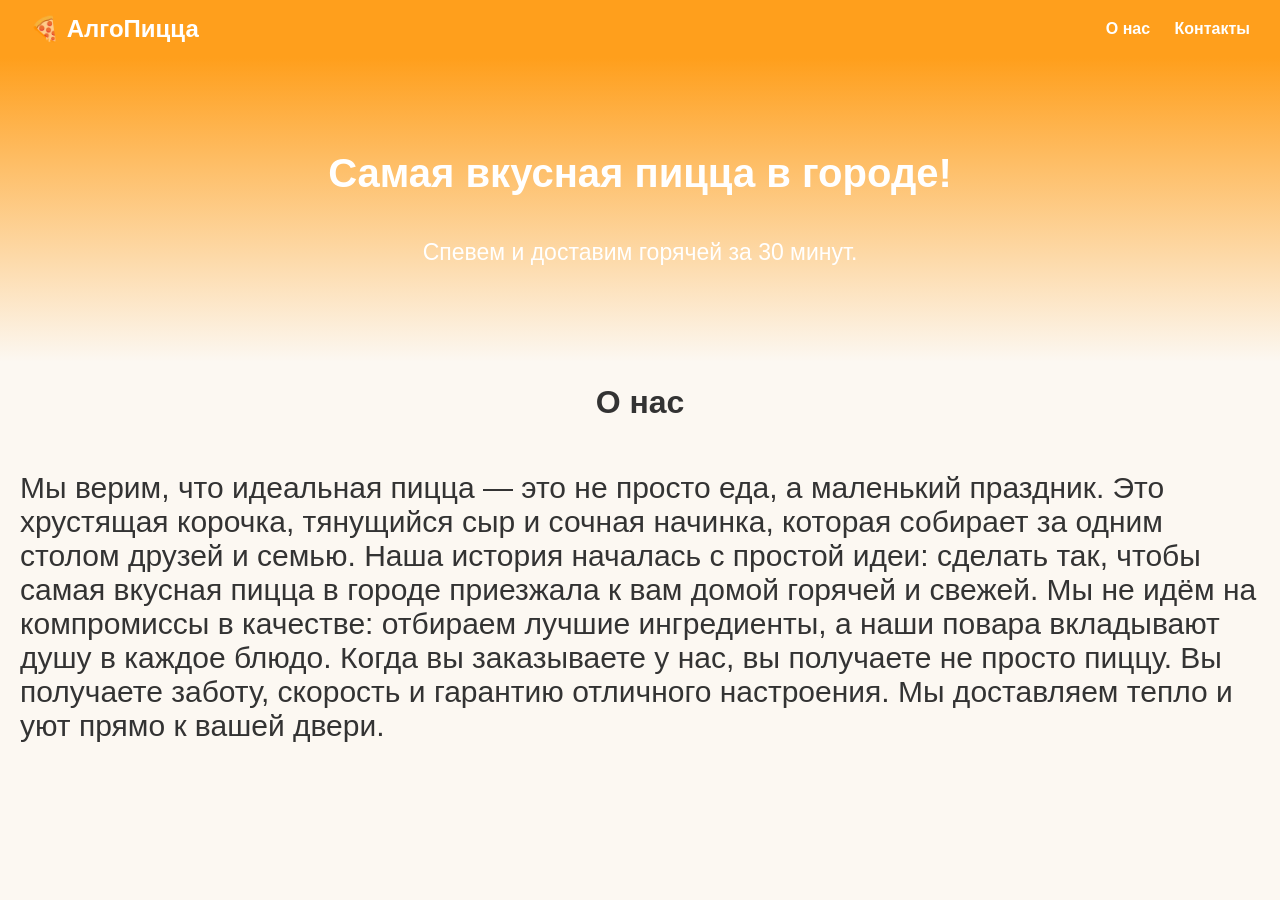
<file: index2.html>
<!DOCTYPE html>
<html> 
    <head>
        <meta charset="UTF-8">
        <title> пицца</title>
        <link rel="stylesheet" href="style.css">
    </head>
    <body>
        <header>
            <div class="logo">🍕 АлгоПицца</div>
            <nav>
            <a href="index2.html">О нас</a>
            <a href="#contacts">Контакты</a>
            </nav>
        </header>
        <section class="hero">
            <h1>Самая вкусная пицца в городе!</h1>
            <p>Спевем и доставим горячей за 30 минут.</p>
            </section>
            <main>
                 <h1></h1>
                <h1>О нас</h1>
                <p>Мы верим, что идеальная пицца — это не просто еда, а маленький праздник. Это хрустящая корочка, тянущийся сыр и сочная начинка, которая собирает за одним столом друзей и семью.

                    Наша история началась с простой идеи: сделать так, чтобы самая вкусная пицца в городе приезжала к вам домой горячей и свежей. Мы не идём на компромиссы в качестве: отбираем лучшие ингредиенты, а наши повара вкладывают душу в каждое блюдо.
                    
                    Когда вы заказываете у нас, вы получаете не просто пиццу. Вы получаете заботу, скорость и гарантию отличного настроения. Мы доставляем тепло и уют прямо к вашей двери.</p>
               
            </main>
    </body>
</html>
</file>
<file: style.css>
body {
    font-family: Arial, sans-serif;
margin: 0;
padding: 0;
background-color: #fcf8f2;
color: #333;
}

                  
header {
background-color: #ff9f1c;
color: white;
padding: 15px 30px;
display: flex;
justify-content: space-between;
align-items: center;
}

.logo {
font-size: 24px;
font-weight: bold;
}

nav a {
color: white;
text-decoration: none;
margin-left: 20px;
font-weight: bold;
}

nav a:hover {
text-decoration: underline;
}


.hero {
    background-image: linear-gradient(#ff9f1c,#fcf8f2);
color: white;
text-align: center;
padding: 60px 20px;
}

.hero h1 {
font-size: 40px;
margin-bottom: 10px;
}

.btn {
display: inline-block;
background-color: #ff9f1c;
color: white;
padding: 12px 24px;
text-decoration: none;
border-radius: 5px;
font-weight: bold;
margin-top: 15px;
}


.menu-section {
padding: 40px 20px;
text-align: center;
}

.pizza-container {
display: flex;
justify-content: center;
gap: 20px;
flex-wrap: wrap;
margin-top: 20px;
}

.pizza-card {
background: white;
border-radius: 10px;
box-shadow: 0 4px 8px rgba(0,0,0,0.1);
width: 250px;
padding: 20px;
text-align: center;
}

.pizza-img {
font-size: 60px;
margin-bottom: 15px;
}

.pizza-card h3 {
margin: 10px 0;
}
.pizza-card p {
font-size: 14px;color: #666;
height: 45px;
}

.price {
display: block;
font-size: 18px;
font-weight: bold;
color: #e71d36;
margin: 15px 0;
}
.buy-btn {
background-color: #f7690a;
color: white;
border: none;
padding: 10px 20px;
border-radius: 5px;
font-weight: bold;
width: 100%;
}

.buy-btn:hover {
background-color: #ff9f1c;
}


footer {
    display: block;
    background-color: #011627;
    color: white;
    text-align: center;
    padding: 15px 0;
    margin-top: 40px;
}

.pizza-container {
    display: flex;
    justify-content: center; 
    align-items: center;     
    gap: 20px;
    flex-wrap: wrap;
    margin-top: 20px;
    width: 100%;             
}


.cake-card {
    background: white;
    border-radius: 10px;
    box-shadow: 0 4px 8px rgba(0,0,0,0.1);
    width: 250px;
    padding: 20px;
    display: flex;           
    flex-direction: column;  
    align-items: center;     
    text-align: center;   
}
.cake-container {
    display: flex;
    justify-content: center; 
    align-items: center;     
    gap: 20px;
    flex-wrap: wrap;
    margin-top: 20px;
    width: 100%;             
}


.cake-card {
    background: white;
    border-radius: 10px;
    box-shadow: 0 4px 8px rgba(0,0,0,0.1);
    width: 250px;
    padding: 20px;
    display: flex;           
    flex-direction: column;  
    align-items: center;     
    text-align: center; 
}                  
.cake-img {
    font-size: 60px;
    margin-bottom: 15px;
}

.cake-card h3 {
    margin: 10px 0;
}
.cake-card p {
    font-size: 14px;color: #666;
    height: 45px;
}
main h1 {
    text-align: center;
}
main p{
    height: 60px;
    font-size: 30px;
}

p{
    padding: 20px;
}
section p{
    font-size:23px;
    height: 20px;
}
</file>
